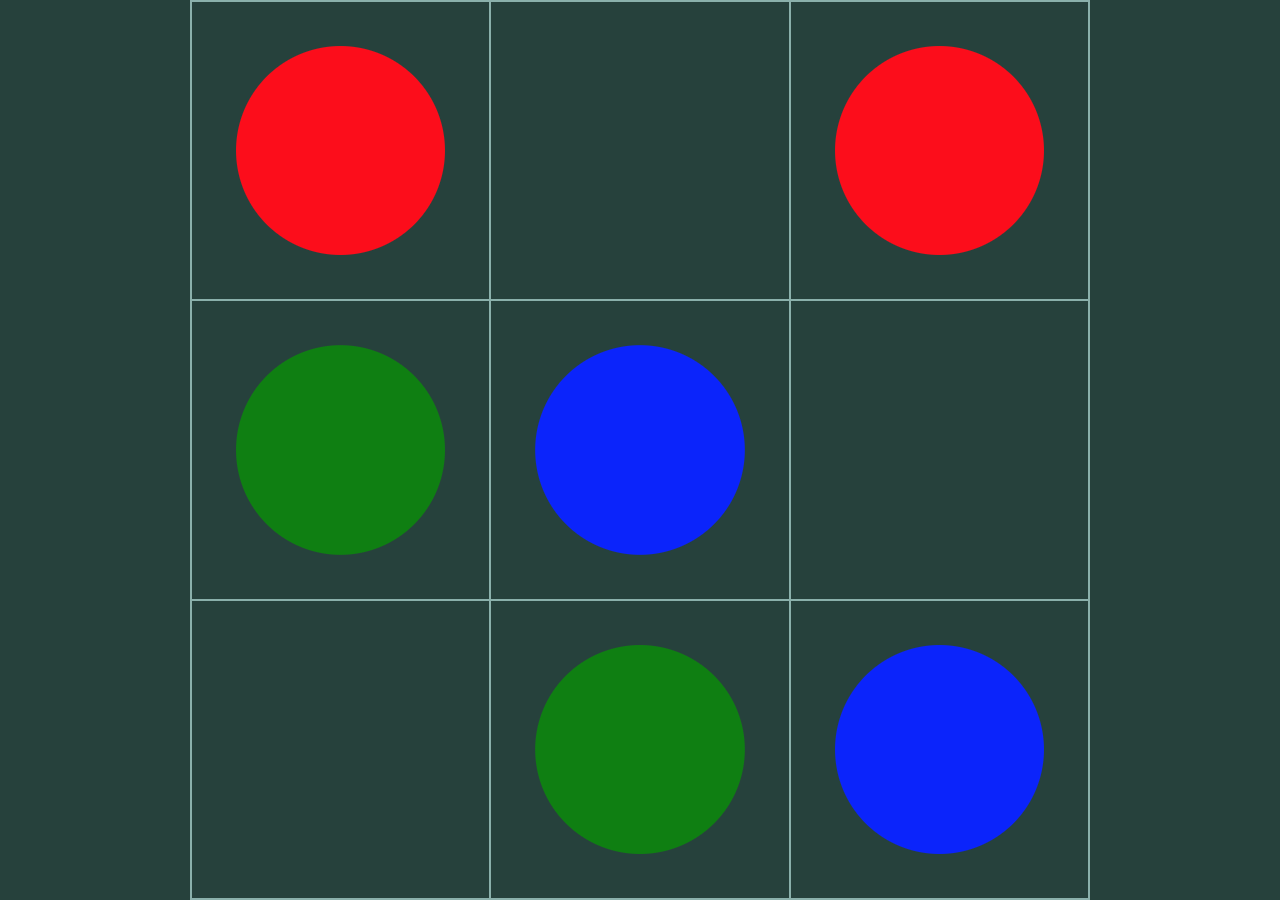
<file: index.html>
<!DOCTYPE html>
<html lang="en">

<head>
    <meta charset="UTF-8">
    <meta http-equiv="X-UA-Compatible" content="IE=edge">
    <meta name="viewport" content="width=device-width, initial-scale=1.0">
    <meta name="description"
        content="Connectify Dots is an upcoming puzzle game that promises to test players' problem-solving and strategic thinking skills. The game will feature a grid of dots that players must connect in the correct sequence to progress through each level. The game is designed to start off relatively easy but will become increasingly challenging as players advance, with more complex patterns to connect. With its addictive gameplay and cognitive challenges, Connectify Dots is poised to become a popular and well-loved game among puzzle enthusiasts.">
    <meta name="apple-mobile-web-app-capable" content="yes">
    <meta name="apple-mobile-web-app-status-bar-style" content="black">
    <meta name="apple-mobile-web-app-title" content="Connectify Dots">
    <meta name="mobile-web-app-capable" content="yes">
    <link rel="apple-touch-icon" href="/images/logo.png">
    <link rel="icon" type="image/png" sizes="192x192" href="path/to/icon.png">
    <title>Connectify Dots</title>
    <link rel="stylesheet" href="css/style.css">
</head>

<body>

    <div class="grid"></div>
    <script type="text/javascript" src="js/connect-dots.js"></script>

</body>

</html>
</file>
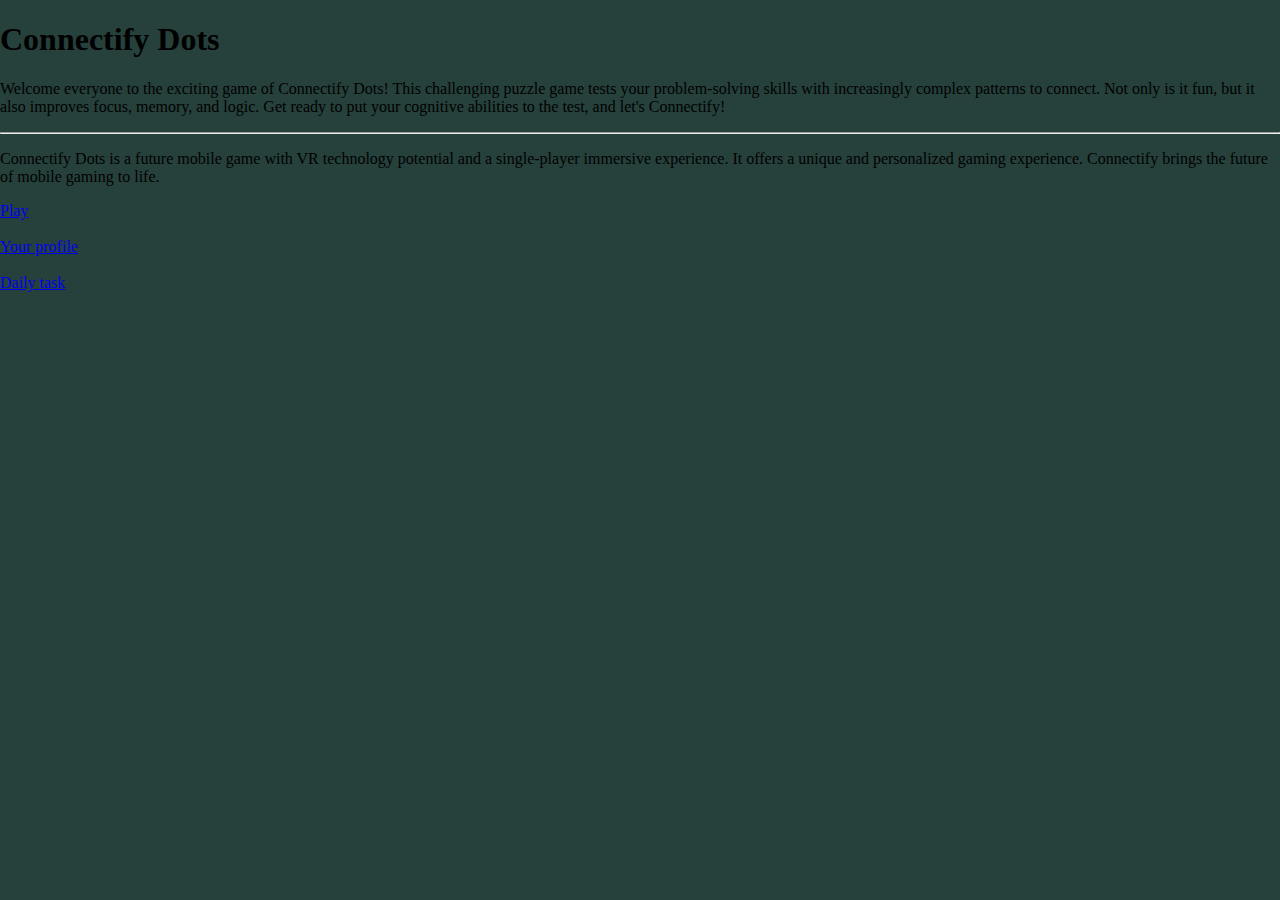
<file: home.html>
<!DOCTYPE html>
<html lang="en">
<head>
    <meta charset="UTF-8">
    <title>Connectify Dots</title>
    <meta name="viewport" content="width=device-width, initial-scale=1">
    <link rel="stylesheet" href="/css/style.css">
    <link href="https://cdn.jsdelivr.net/npm/bootstrap@5.3.0-alpha1/dist/css/bootstrap.min.css" rel="stylesheet"
          integrity="sha384-GLhlTQ8iRABdZLl6O3oVMWSktQOp6b7In1Zl3/Jr59b6EGGoI1aFkw7cmDA6j6gD" crossorigin="anonymous">
</head>
<body style="background-color:#26413C" class="text-white">
<div class="d-flex justify-content-center">
    <div class="container py-5 text-center">
        <h1>Connectify Dots</h1>
        <p>Welcome everyone to the exciting game of Connectify Dots! This challenging puzzle game tests your
            problem-solving
            skills with increasingly complex patterns to connect. Not only is it fun, but it also improves focus,
            memory,
            and logic. Get ready to put your cognitive abilities to the test, and let's Connectify!</p>
        <p>
        <hr/>
        <p>
            Connectify Dots is a future mobile game with VR technology potential and a single-player immersive
            experience. It offers a unique and personalized gaming experience. Connectify brings the future of mobile
            gaming to life.
        </p>
        <a class="btn btn-success"
           href="stage.html">Play</a>
        <br />
        <br />
        <a class="btn btn-success"
           href="index.html">Your profile</a>
        <br />
        <br />
        <a class="btn btn-success"
           href="index.html">Daily task</a>
    </div>
</div>
<script src="https://cdn.jsdelivr.net/npm/bootstrap@5.3.0-alpha1/dist/js/bootstrap.bundle.min.js"
        integrity="sha384-w76AqPfDkMBDXo30jS1Sgez6pr3x5MlQ1ZAGC+nuZB+EYdgRZgiwxhTBTkF7CXvN"
        crossorigin="anonymous"></script>
</body>
</html>
</file>
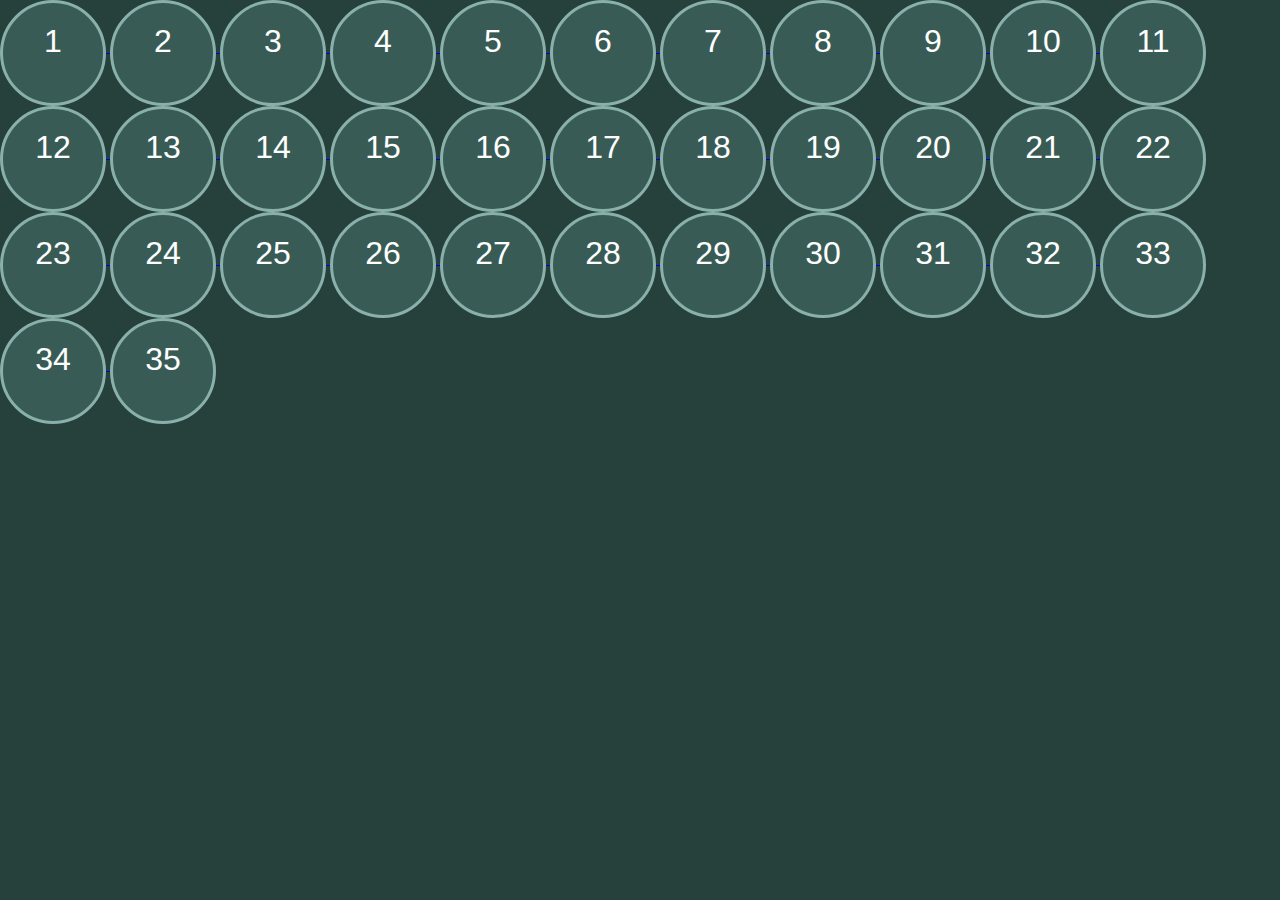
<file: stage.html>
<!DOCTYPE html>
<html>
<head>
    <link rel="stylesheet" href="css/style.css">
    <meta charset="UTF-8">
    <meta http-equiv="X-UA-Compatible" content="IE=edge">
    <meta name="viewport" content="width=device-width, initial-scale=1.0">
    <meta name="description"
          content="Connectify Dots is an upcoming puzzle game that promises to test players' problem-solving and strategic thinking skills. The game will feature a grid of dots that players must connect in the correct sequence to progress through each level. The game is designed to start off relatively easy but will become increasingly challenging as players advance, with more complex patterns to connect. With its addictive gameplay and cognitive challenges, Connectify Dots is poised to become a popular and well-loved game among puzzle enthusiasts.">
    <meta name="apple-mobile-web-app-capable" content="yes">
    <meta name="apple-mobile-web-app-status-bar-style" content="black">
    <meta name="apple-mobile-web-app-title" content="Connectify Dots">
    <meta name="mobile-web-app-capable" content="yes">
    <link rel="apple-touch-icon" href="/images/logo.png">
    <link rel="icon" type="image/png" sizes="192x192" href="path/to/icon.png">
    <title>Connectify Dots</title>
    <style>
        .circle {
            border-radius: 50%;
            width: 60px;
            height: 60px;
            padding: 20px;
            background: #385C55;
            border: 3px solid #8AB0AB;
            color: white;
            text-align: center;
            font: 32px Arial, sans-serif;
            display: inline-block;
        }
    </style>
</head>
<body>
<div class="d-flex justify-content-center">
    <a href="index.html">
        <div class="circle">1</div>
        <div class="circle">2</div>
        <div class="circle">3</div>
        <div class="circle">4</div>
        <div class="circle">5</div>
        <div class="circle">6</div>
        <div class="circle">7</div>
        <div class="circle">8</div>
        <div class="circle">9</div>
        <div class="circle">10</div>
        <div class="circle">11</div>
        <div class="circle">12</div>
        <div class="circle">13</div>
        <div class="circle">14</div>
        <div class="circle">15</div>
        <div class="circle">16</div>
        <div class="circle">17</div>
        <div class="circle">18</div>
        <div class="circle">19</div>
        <div class="circle">20</div>
        <div class="circle">21</div>
        <div class="circle">22</div>
        <div class="circle">23</div>
        <div class="circle">24</div>
        <div class="circle">25</div>
        <div class="circle">26</div>
        <div class="circle">27</div>
        <div class="circle">28</div>
        <div class="circle">29</div>
        <div class="circle">30</div>
        <div class="circle">31</div>
        <div class="circle">32</div>
        <div class="circle">33</div>
        <div class="circle">34</div>
        <div class="circle">35</div>
    </a>
</div>
</body>
</html>
</file>
<file: css/style.css>
.grid,
body {
    background: #26413C
}

.grid,
.grid>div {
    box-sizing: border-box;
    border: 1px solid #8AB0AB
}

body {
    margin: 0;
    padding: 0
}

.grid {
    width: 100vmin;
    height: 100vmin;
    overflow: hidden;
    position: absolute;
    top: 50vh;
    margin-top: -50vmin;
    left: 50vw;
    margin-left: -50vmin
}

.grid>div {
    float: left;
    position: relative;
    background-image: radial-gradient(ellipse at center, transparent 0, transparent 20.5%, #26413C 21.484374%);
    height: calc(100% / var(--size));
    width: calc(100% / var(--size))
}

.grid>div[data-completed=true] {
    background-image: radial-gradient(ellipse at center, transparent 0, transparent 20.5%, #26413C 21.484374%)
}

.grid[data-size="2"]>div {
    --size: 2
}

.grid[data-size="3"]>div {
    --size: 3
}

.grid[data-size="4"]>div {
    --size: 4
}

.grid[data-size="5"]>div {
    --size: 5
}

.grid[data-size="6"]>div {
    --size: 6
}

.grid[data-size="7"]>div {
    --size: 7
}

.grid[data-size="8"]>div {
    --size: 8
}

.grid[data-size="9"]>div {
    --size: 9
}

.grid[data-size="10"]>div {
    --size: 10
}

.grid[data-size="11"]>div {
    --size: 11
}

.grid[data-size="12"]>div {
    --size: 12
}

.grid[data-size="13"]>div {
    --size: 13
}

.grid[data-size="14"]>div {
    --size: 14
}

.grid[data-size="15"]>div {
    --size: 15
}

.grid[data-size="16"]>div {
    --size: 16
}

.grid[data-size="17"]>div {
    --size: 17
}

.grid[data-size="18"]>div {
    --size: 18
}

.grid[data-size="19"]>div {
    --size: 19
}

.grid[data-size="20"]>div {
    --size: 20
}

.grid>div[data-point=true] {
    background-image: radial-gradient(ellipse at center, transparent 0, transparent 49.5%, #26413C 50%)
}

.grid>div[data-point=true][data-completed=true] {
    background-image: radial-gradient(ellipse at center, transparent 0, transparent 49.5%, #26413C 50%)
}

.grid>div:after,
.grid>div:before {
    content: '';
    background-color: inherit;
    display: block;
    position: absolute
}

.grid>div[data-t]:before {
    width: 30%;
    height: 50%;
    left: 35%;
    top: -1px
}

.grid>div[data-b]:before {
    width: 30%;
    height: 50%;
    left: 35%;
    bottom: -1px
}

.grid>div[data-l]:before {
    width: 50%;
    height: 30%;
    left: -1px;
    top: 35%
}

.grid>div[data-r]:before {
    width: 50%;
    height: 30%;
    right: -1px;
    top: 35%
}

.grid>div[data-t][data-b]:before {
    width: 30%;
    height: calc(100% + 2px);
    left: 35%;
    top: -1px
}

.grid>div[data-l][data-r]:before {
    width: calc(100% + 2px);
    height: 30%;
    left: -1px;
    top: 35%
}

.grid>div[data-t][data-l]:before {
    width: 30%;
    height: 50%;
    left: 35%;
    top: -1px
}

.grid>div[data-t][data-l]:after {
    width: 50%;
    height: 30%;
    left: -1px;
    top: 35%
}

.grid>div[data-t][data-r]:before {
    width: 30%;
    height: 50%;
    left: 35%;
    top: -1px
}

.grid>div[data-t][data-r]:after {
    width: 50%;
    height: 30%;
    right: -1px;
    top: 35%
}

.grid>div[data-b][data-l]:before {
    width: 30%;
    height: 50%;
    left: 35%;
    top: auto;
    bottom: -1px
}

.grid>div[data-b][data-l]:after {
    width: 50%;
    height: 30%;
    left: -1px;
    top: 35%
}

.grid>div[data-b][data-r]:before {
    width: 30%;
    height: 50%;
    left: 35%;
    top: auto;
    bottom: -1px
}

.grid>div[data-b][data-r]:after {
    width: 50%;
    height: 30%;
    right: -1px;
    top: 35%
}

.grid>div[data-id="1"] {
    background-color: #fc0d1b
}

.grid>div[data-id="2"] {
    background-color: #0f7f12
}

.grid>div[data-id="3"] {
    background-color: #0b24fb
}

.grid>div[data-id="4"] {
    background-color: #eeec33
}

.grid>div[data-id="5"] {
    background-color: #fd7f23
}

.grid>div[data-id="6"] {
    background-color: #2dfffe
}

.grid>div[data-id="7"] {
    background-color: #fc28fc
}

.grid>div[data-id="8"] {
    background-color: #a32b2e
}

.grid>div[data-id="9"] {
    background-color: #7f0f7e
}

.grid>div[data-id="10"] {
    background-color: #fff
}

.grid>div[data-id="11"] {
    background-color: #a6a6a6
}

.grid>div[data-id="12"] {
    background-color: #29fd2f
}

.grid>div[data-id="13"] {
    background-color: #bdb66f
}

.grid>div[data-id="14"] {
    background-color: #030e88
}

.grid>div[data-id="15"] {
    background-color: #11807f
}

.grid>div[data-id="16"] {
    background-color: #fc2293
}
</file>
